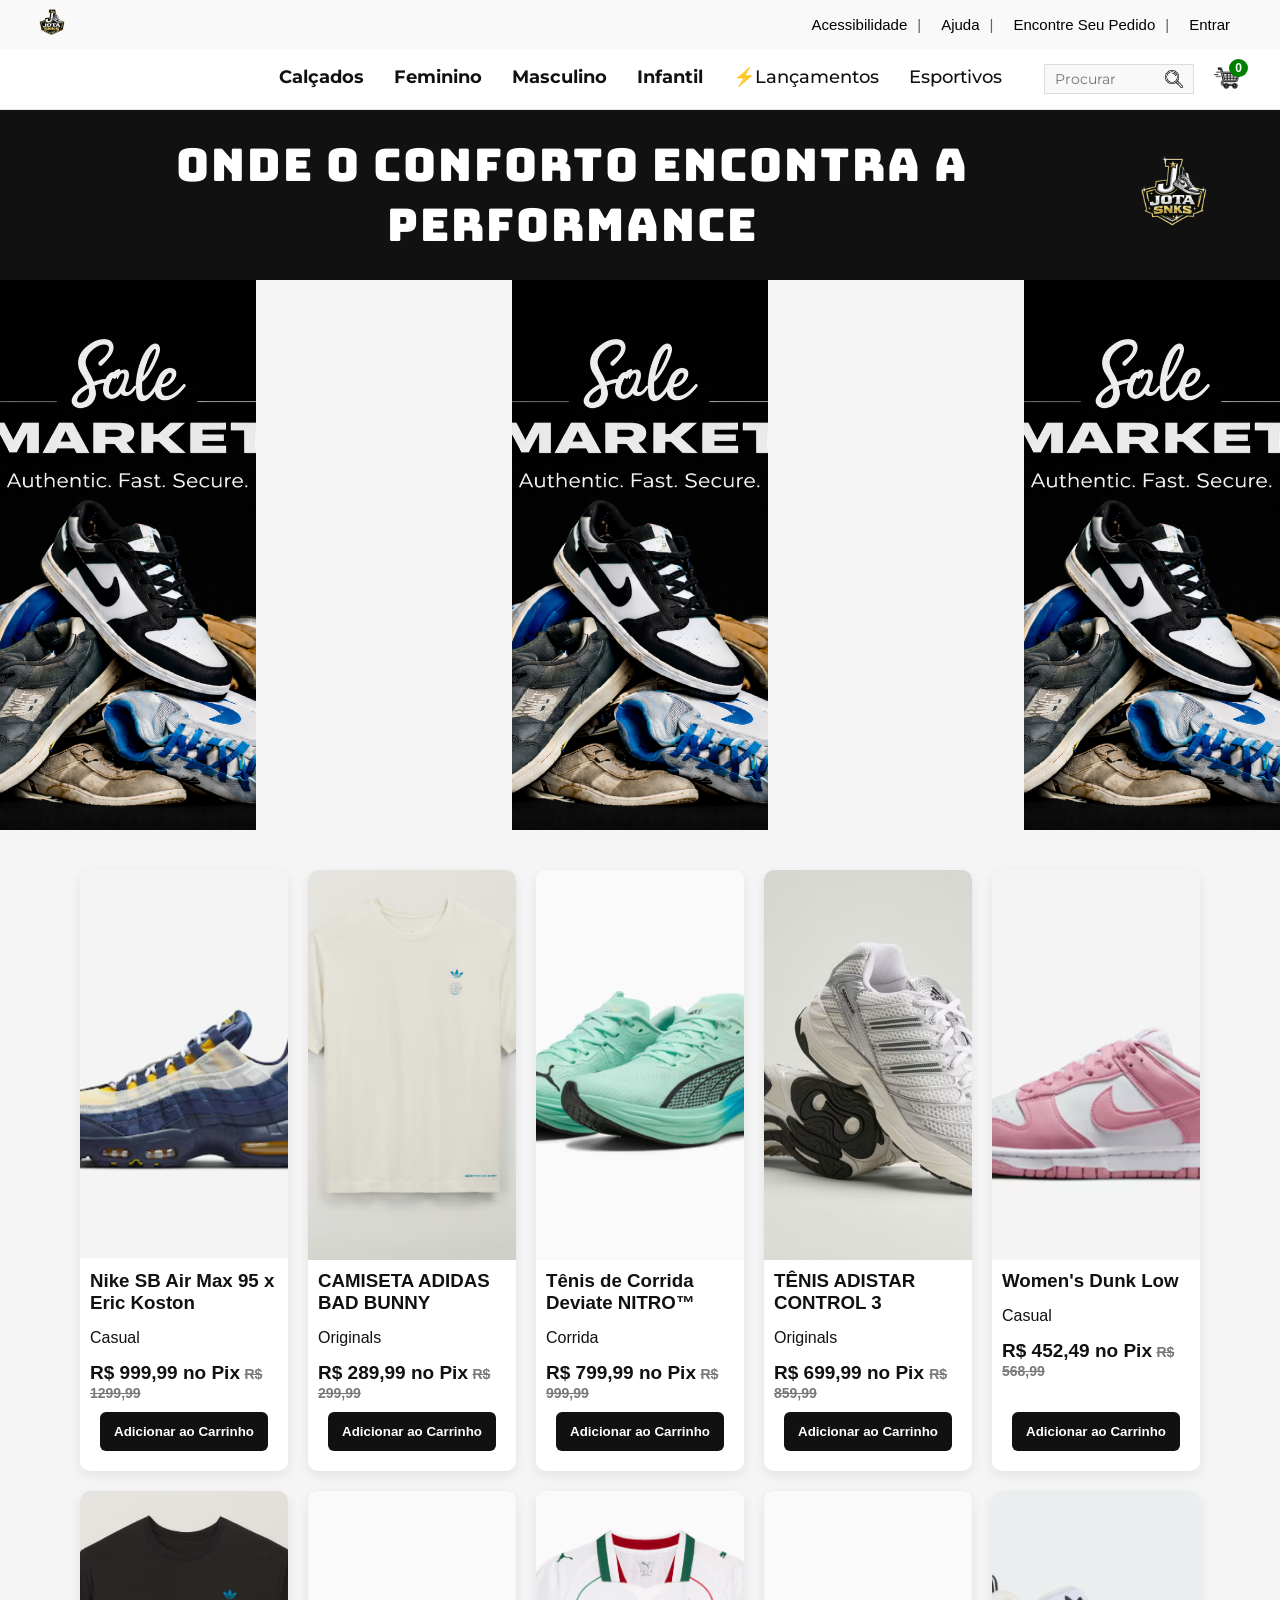
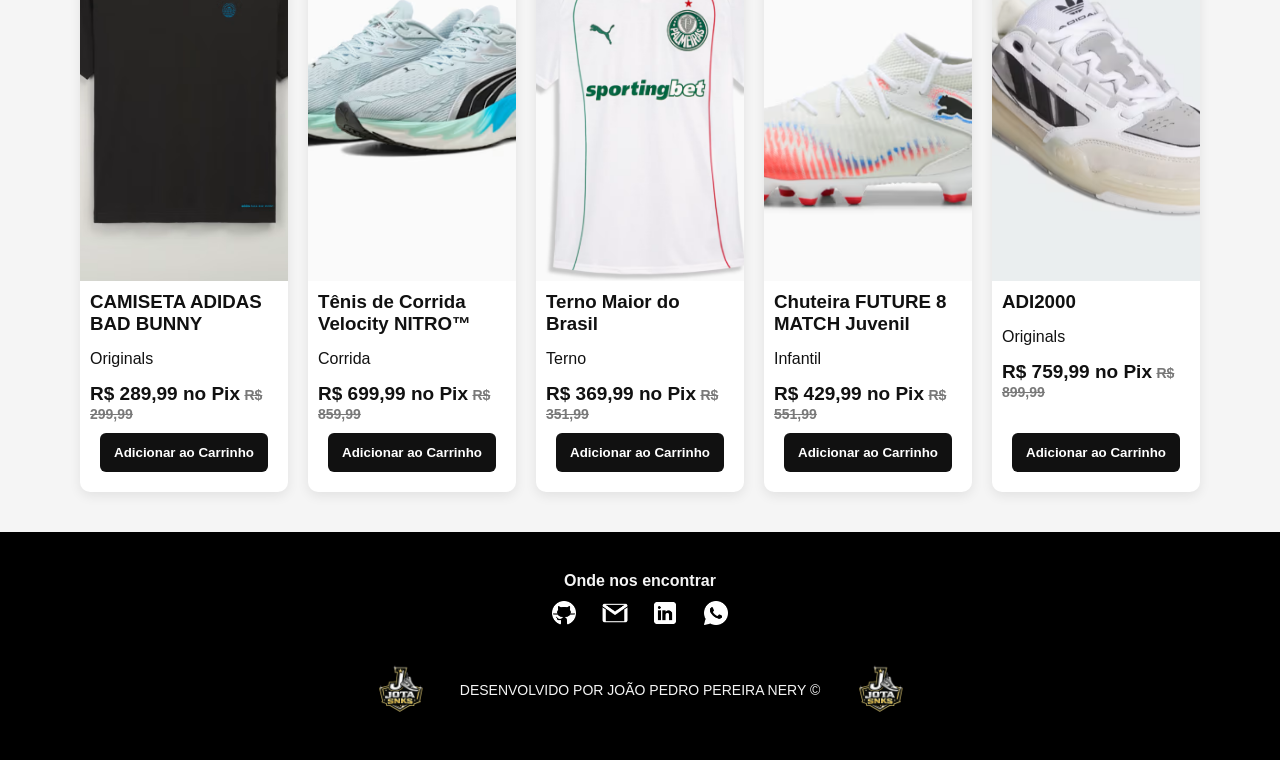
<file: index.html>
<!DOCTYPE html>
<html lang="pt-BR">
<head>
    <meta charset="UTF-8">
    <meta name="viewport" content="width=device-width, initial-scale=1.0">
    <title>Jota SNKS</title>
    <link rel="stylesheet" href="style.css">

    <style>
    @import url('https://fonts.googleapis.com/css2?family=Federo&family=Montserrat:ital,wght@0,100..900;1,100..900&display=swap');
    </style>

    <style>
    @import url('https://fonts.googleapis.com/css2?family=Anton&family=Bungee&family=Federo&family=Montserrat:ital,wght@0,100..900;1,100..900&family=Nixie+One&display=swap');
    </style>
</head>
<body>

    <header>

        <div class="top-bar">

             <div class="logo-top-bar">
                <a href="index.html">
                    <img src="imagens/logoPNG.png" alt="Logo Jota SNKS">
                </a>
            </div>

            <div class="top-links">
            <span>Acessibilidade</span>
            <span>Ajuda</span>
            <span>Encontre Seu Pedido</span>
            <span>Entrar</span>
            </div>

        </div>

        <div class="main-header">
            <nav class="menu-categorias">
            <a href="#">Calçados</a>
            <a href="#">Feminino</a>
            <a href="#">Masculino</a>
            <a href="#">Infantil</a>
            <a href="#" class="lancamentos">⚡Lançamentos</a>
            <a href="#" class="esportivos">Esportivos</a>
            </nav>

        <div class="header-icons">

            <form class="procurar">
                <input type="search" placeholder="Procurar" aria-label="Campo de busca">

                <button type="submit" class="procurar-btn">
                    <img src="imagens/lupa.png" alt="Buscar">
                </button>
            </form>

            <button class="carrinhoCompras">
               <img src="imagens/carrinhoCompras.png" alt="Carrinho de Compras">
               <span class="quantidadeItens">0</span>
            </button>

        </div>

    </div>
    
    </header>

    <main>

    <section class="slogan-banner">

        <div class="slogan">
            <h2> ONDE O CONFORTO ENCONTRA A PERFORMANCE </h2>
        </div>

        <div class="slogan-logo">
            <img src="imagens/logoPNG.png" alt="Logo Jota SNKS">
        </div>

    </section>   

    <section class="banner-principal">

        <div class="banner-imagem-principal">
            <img src="imagens/ChatGPT Image 11 de mar. de 2026, 16_39_05.png" alt="Foto de varios Tênis">
        </div>

        <div class="banner-video-logoNike">
            <video autoplay muted loop playsinline aria-label="Video tenis nike girando e se transformando na logo">
                <source src="./Videos/videoTenisNike.mp4" type="video/mp4">
            </video>
        </div>

        <div class="banner-imagem-principal">
            <img src="imagens/ChatGPT Image 11 de mar. de 2026, 16_39_05.png" alt="Foto de varios Tênis">
        </div>

          <div class="banner-video-logoNike">
            <video autoplay muted loop playsinline aria-label="Video mostrado os detalhes de uma Air Max 95">
                <source src="./Videos/videoAirMax.mp4" type="video/mp4">
            </video>
        </div>

        <div class="banner-imagem-principal">
            <img src="imagens/ChatGPT Image 11 de mar. de 2026, 16_39_05.png" alt="Foto de varios Tênis">
        </div>

    </section>

    <section class="produtos">

        <div class="produto-card">
            <img src="imagens/tenis1-AirMax.png" alt="Nike SB Air Max 95 x Eric Koston">

            <h3>Nike SB Air Max 95 x Eric Koston</h3>

            <p>Casual</p>

            <div class="preco">
                <span class="preco-pix">R$ 999,99 no Pix</span>
                <span class="preco-antigo">R$ 1299,99</span>
            </div>

            <button class="adicionarAoCarrinho">
                Adicionar ao Carrinho
            </button>

        </div>

            <div class="produto-card">
            <img src="imagens/camiseta2AdidasBranca.png" alt="CAMISETA ADIDAS PARA BAD BUNNY">

            <h3>CAMISETA ADIDAS BAD BUNNY</h3>

            <p>Originals</p>

            <div class="preco">
                <span class="preco-pix">R$ 289,99 no Pix</span>
                <span class="preco-antigo">R$ 299,99</span>
            </div>

            <button class="adicionarAoCarrinho">
                Adicionar ao Carrinho
            </button>

            </div>

            <div class="produto-card">
            <img src="imagens/tenis3PumaDeviateNitro.png" alt="Tênis de Corrida Deviate NITRO™">

            <h3>Tênis de Corrida Deviate NITRO™</h3>

            <p>Corrida</p>

            <div class="preco">
                <span class="preco-pix">R$ 799,99 no Pix</span>
                <span class="preco-antigo">R$ 999,99</span>
            </div>

            <button class="adicionarAoCarrinho">
                Adicionar ao Carrinho
            </button>

        </div>

            <div class="produto-card">
            <img src="imagens/tenis4AdidasControl.png" alt="TÊNIS ADISTAR CONTROL 3">

            <h3>TÊNIS ADISTAR CONTROL 3</h3>

            <p>Originals</p>

            <div class="preco">
                <span class="preco-pix">R$ 699,99 no Pix  </span>
                <span class="preco-antigo">R$ 859,99</span>
            </div>

            <button class="adicionarAoCarrinho">
                Adicionar ao Carrinho
            </button>

        </div>

            <div class="produto-card">
            <img src="imagens/tenis5NikeDunk.png" alt="Women's Dunk Low">

            <h3>Women's Dunk Low </h3>

            <p>Casual</p>

            <div class="preco">
                <span class="preco-pix">R$ 452,49 no Pix</span>
                <span class="preco-antigo">R$ 568,99</span>
            </div>

            <button class="adicionarAoCarrinho">
                Adicionar ao Carrinho
            </button>

            </div>

            <div class="produto-card">
            <img src="imagens/camiseta6AdidasPreta.png" alt="CAMISETA ADIDAS PARA BAD BUNNY">

            <h3>CAMISETA ADIDAS BAD BUNNY</h3>

            <p>Originals</p>

            <div class="preco">
                <span class="preco-pix">R$ 289,99 no Pix</span>
                <span class="preco-antigo">R$ 299,99</span>
            </div>

            <button class="adicionarAoCarrinho">
                Adicionar ao Carrinho
            </button>

        </div>

            <div class="produto-card">
            <img src="imagens/tenis7Velocity.png" alt="Tênis de Corrida Velocity NITRO™">

            <h3>Tênis de Corrida Velocity NITRO™</h3>

            <p>Corrida</p>

            <div class="preco">
                <span class="preco-pix">R$ 699,99 no Pix</span>
                <span class="preco-antigo">R$ 859,99</span>
            </div>

            <button class="adicionarAoCarrinho">
                Adicionar ao Carrinho
            </button>

            </div>

            <div class="produto-card">
            <img src="imagens/ternoPalmeiras.png" alt="Terno Maior do Brasil">

            <h3>Terno Maior do Brasil</h3>

            <p>Terno</p>

            <div class="preco">
                <span class="preco-pix">R$ 369,99 no Pix</span>
                <span class="preco-antigo">R$ 351,99</span>
            </div>

            <button class="adicionarAoCarrinho">
                Adicionar ao Carrinho
            </button>

        </div>

         <div class="produto-card">
            <img src="imagens/chuteiraInfantil.png" alt="Chuteira FUTURE 8 MATCH Juvenil">

            <h3>Chuteira FUTURE 8 MATCH Juvenil</h3>

            <p>Infantil</p>

            <div class="preco">
                <span class="preco-pix">R$ 429,99 no Pix</span>
                <span class="preco-antigo">R$ 551,99</span>
            </div>

            <button class="adicionarAoCarrinho">
                Adicionar ao Carrinho
            </button>

        </div>

           <div class="produto-card">
            <img src="imagens/adi2000.png" alt="ADI2000">

            <h3>ADI2000</h3>

            <p>Originals</p>

            <div class="preco">
                <span class="preco-pix">R$ 759,99 no Pix</span>
                <span class="preco-antigo">R$ 899,99</span>
            </div>

            <button class="adicionarAoCarrinho">
                Adicionar ao Carrinho
            </button>

        </div>

    </section>

    </main>

    <footer class="footer">

        <div class="footer-container">

            <div class="redesSociais">

                <h4>Onde nos encontrar</h4>

                <a href="https://github.com/JpNeryTech" target="_blank">
                    <img src="imagens/github.png" alt="GitHub">
                </a>

                <a href="mailto:jppereiranery@gmail.com" target="_blank">
                    <img src="imagens/email (2).png" alt="Email">
                </a>      
                
                <a href="https://www.linkedin.com/in/joãopedronery" target="_blank">
                    <img src="imagens/linkedin.png" alt="Linkedin">
                </a>

                <a href="https://wa.me/5561995974519" target="_blank">
                    <img src="imagens/whatsapp.png" alt="Whatsapp">
                </a>

            </div>

            <div class="footer-dev">

                <img src="imagens/logoPNG.png" alt="Logo Jota SNKS Esquerda">

                <p> DESENVOLVIDO POR JOÃO PEDRO PEREIRA NERY © </p>

                <img src="imagens/logoPNG.png" alt="Logo Jota SNKS Direita">

            </div>
        </div>

    </footer>

</body>
</html>
</file>
<file: style.css>
*{
    margin: 0;
    padding: 0;
    box-sizing: border-box;
}

body{

    font-family: Arial, Helvetica, sans-serif;
    background-color: #F5F5F5;
    color: #111;

    max-width: 2000px;
    margin: 0 auto;
}

.top-bar{
    display: flex;
    justify-content: space-between;
    align-items: center;
    background-color: #f9f9f9;
    color: black;
    padding: 5px 25px;
    font-family: "Montsserat", sans-serif;
}

.logo-top-bar img{
    height: 35px;
    width: auto;
}

.top-links{
    display: flex;
    gap: 20px;
    font-size: 15px;
    padding: 5px 25px;
    font-weight: 500;
}

.top-links span{
    cursor: pointer;
}

.top-links span:hover{
    opacity: 0.5;
}

.top-links span:not(:last-child)::after{
content: " | ";
margin-left: 10px;
}

.top-links span:not(:last-child)::after{
content: "|";
opacity: 0.6;
}

.main-header{
display: grid;
grid-template-columns: 1fr auto 1fr;
align-items: center;
padding: 15px 40px;
background-color: white;
border-bottom: 1px solid #e5e5e5;
}

.menu-categorias{
    display: flex;
    gap: 30px;
    justify-content: center;
    align-items: center;
    grid-column: 2;
}

.menu-categorias a{
    text-decoration: none;
    color: #111;
    font-family: "Montserrat", sans-serif;
    font-weight: 700;
    font-size: 18px;
    position: relative;
    padding-bottom: 5px;
    line-height: 1;
}

.menu-categorias a.lancamentos,
.menu-categorias a.esportivos{
    font-weight: 500;
}

.menu-categorias a::after{
    content: "";
    position: absolute;
    left: 0;
    bottom: 0;
    width: 0;
    height: 2px;
    background-color: black;
    transition: width 0.3s ease;
}

.menu-categorias a:hover::after{
    width: 100%;
}

.header-icons{
display: flex;
gap: 20px;
justify-self: end;
}

.procurar{
display: flex;
align-items: center;
border: 1px solid #ddd;
padding: 5px 10px;
background-color: #f8f8f8;
}

.procurar input{
border: none;
outline: none;
background: transparent;
font-family: "Montserrat", sans-serif;
font-size: 14px;
width: 110px;
}

.procurar-btn{
border: none;
background: none;
cursor: pointer;
display: flex;
align-items: center;
}

.procurar-btn img{
width: 18px;
height: 18px;
}

.carrinhoCompras{
position: relative;
border: none;
background: none;
cursor: pointer;
}

.carrinhoCompras img{
width: 26px;
}

.carrinhoCompras:hover{
opacity: 0.9;
}

.quantidadeItens{
position: absolute;
top: -5px;
right: -8px;
background-color: green;
color: white;
font-size: 12px;
font-weight: bold;
border-radius: 50%;
padding: 2px 6px;
}

.slogan-banner{
display: grid;
grid-template-columns: 1fr auto 1fr;
align-items: center;

padding: 25px 40px;
background-color: #111;
color: white;
}

.slogan h2{
font-family: "Bungee", sans-serif;
font-weight: 400;
font-size: 45px;
letter-spacing: 2px;
text-align: center;
}

.slogan{
text-align: center;
grid-column: 2;
}

.slogan-logo{
justify-self: end;
}

.slogan-logo img{
height: 90px;
width: auto;
}

.banner-principal{
    display: grid;
    grid-template-columns: repeat(5, 1fr);
    width: 100%;
    height: 550px;
    overflow: hidden;
}

.banner-principal video{
    width: 100%;
    height: 100%;
    object-fit: cover;
}

.banner-principal img{
    display: block;
}

.banner-imagem-principal{
height: 100%;
overflow: hidden;
}

.banner-video-logoNike{
height: 100%;
overflow: hidden;
}

.banner-imagem-principal img{
width: 100%;
height: 100%;
object-fit: cover;
display: block;
}

.produtos{
    width: 100%;
    padding: 40px 80px;

    display: grid;
    grid-template-columns: repeat(5, 1fr); 
    gap: 20px;

    background-color: #F5F5F5;
}

.produto-card{
   background-color: #fff;
    border-radius: 10px;
    overflow: hidden; 

    display: flex;
    flex-direction: column;

    box-shadow: 0 4px 12px rgba(0,0,0,0.08);
    transition: 0.3s;
}

.produto-card:hover{
    box-shadow: 0 8px 20px rgba(0,0,0,0.12);
}

.produto-card img{
   width: 100%;
    height: 390px;
    object-fit: cover;
    
}

.produto-card h3,
.preco,
.adicionarAoCarrinho{
    padding: 10px 10px;
    font-weight: 700;

}

.produto-card p{
    padding: 5px 10px;
    font-weight: 200;
}

.adicionarAoCarrinho{
    margin: 15px 20px 20px 20px;
}

.preco-pix{
    font-size: 19px;
    font-weight: bold;
    color: #111;
}

.preco-antigo{
    font-size: 14px;
    color: #797979;
    text-decoration: line-through;
}

.adicionarAoCarrinho{
    margin-top: auto;

    padding: 12px;
    border: none;
    border-radius: 6px;

    background-color: #111;
    color: white;
    font-weight: 600;

    cursor: pointer;
    transition: 0.3s;
}

.adicionarAoCarrinho:hover{
    background-color: #333;
}

.footer{
    background-color: #000000;
    color: #F5F5F5;
    padding: 40px 80px;
}

.footer-container{
    display: flex;
    flex-direction: column;
    align-items: center;
    gap: 30px;
}

/* REDES SOCIAIS */

.redesSociais{
    text-align: center;
}

.redesSociais h4{
    margin-bottom: 10px;
}

.redesSociais a{
    margin: 0 10px;
    text-decoration: none;
}

.redesSociais img{
    width: 26px;
    transition: 0.3s;
}

.redesSociais img:hover{
    transform: scale(1.1);
}

.footer-dev{
    display: flex;
    align-items: center;
    gap: 15px;
}

.footer-dev img{
    height: 60px; 
}

.footer-dev p{
    font-size: 14px;
    text-align: center;
}
</file>
